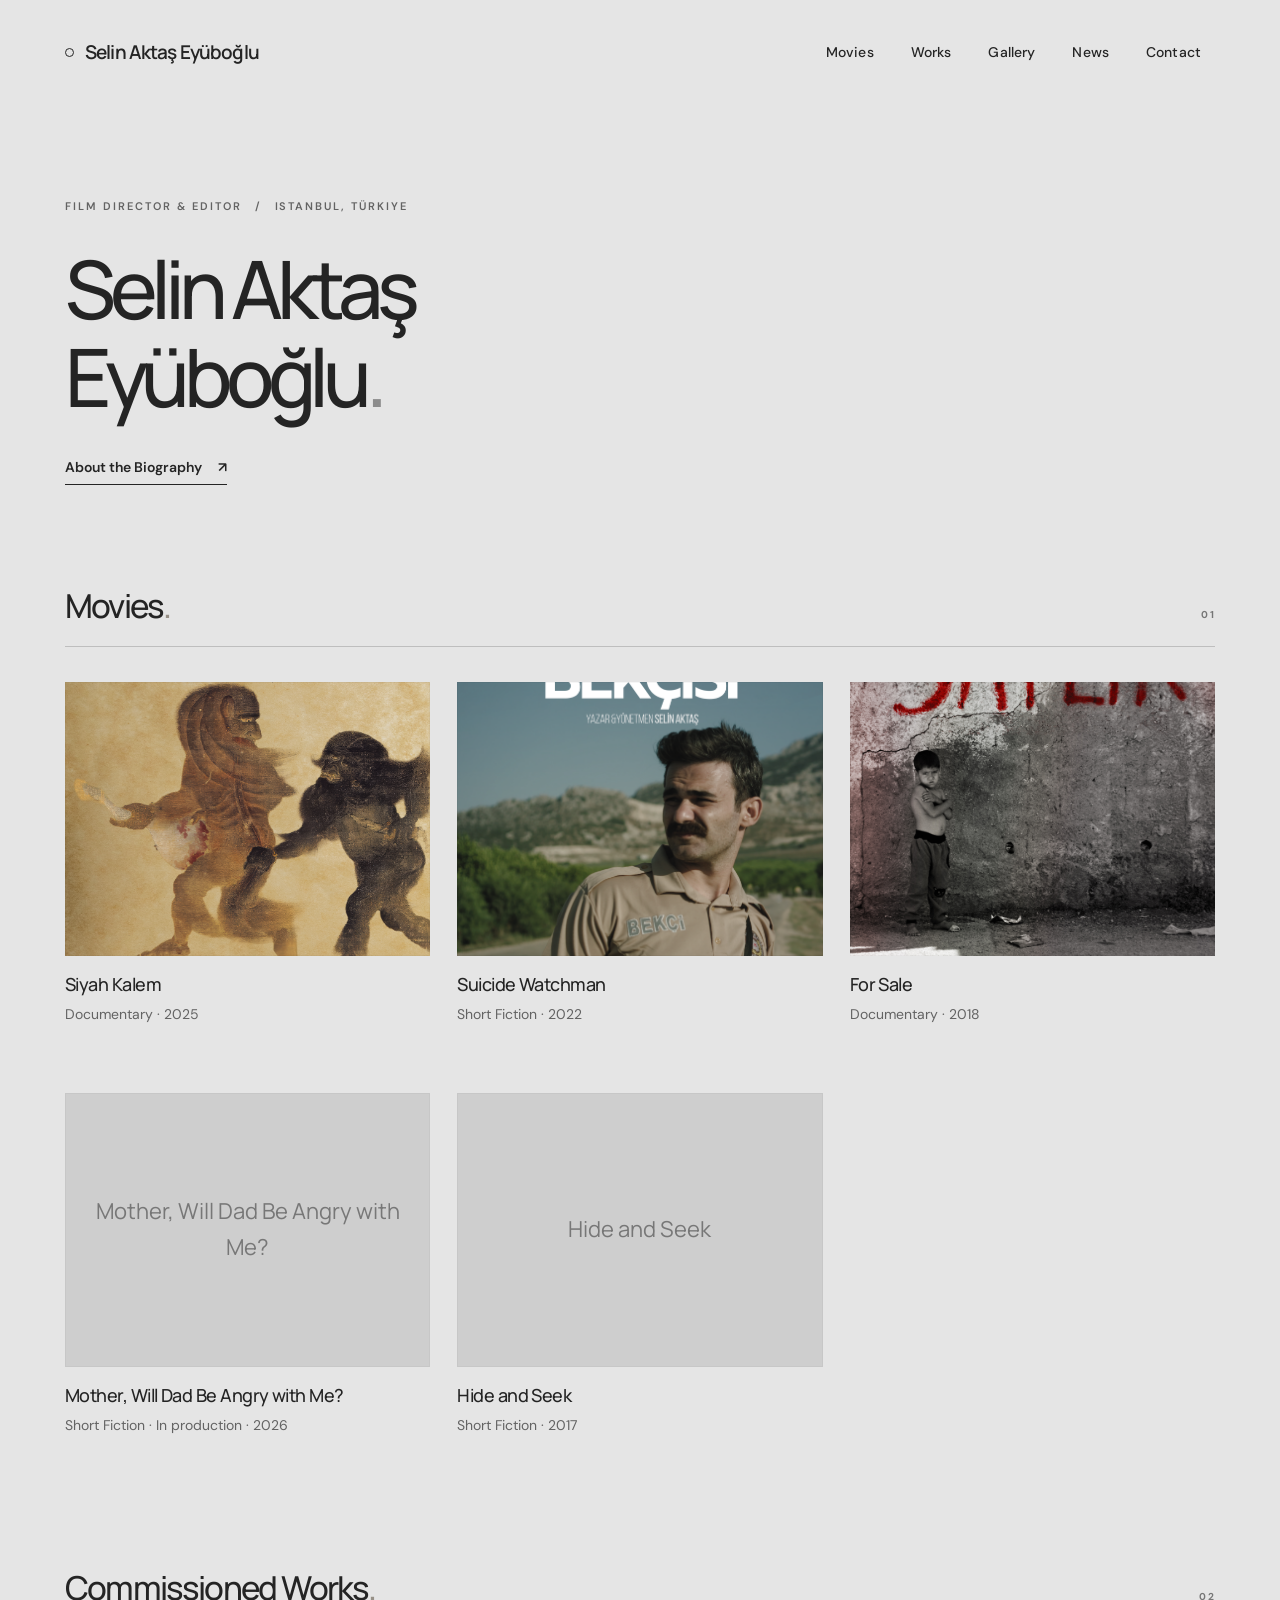
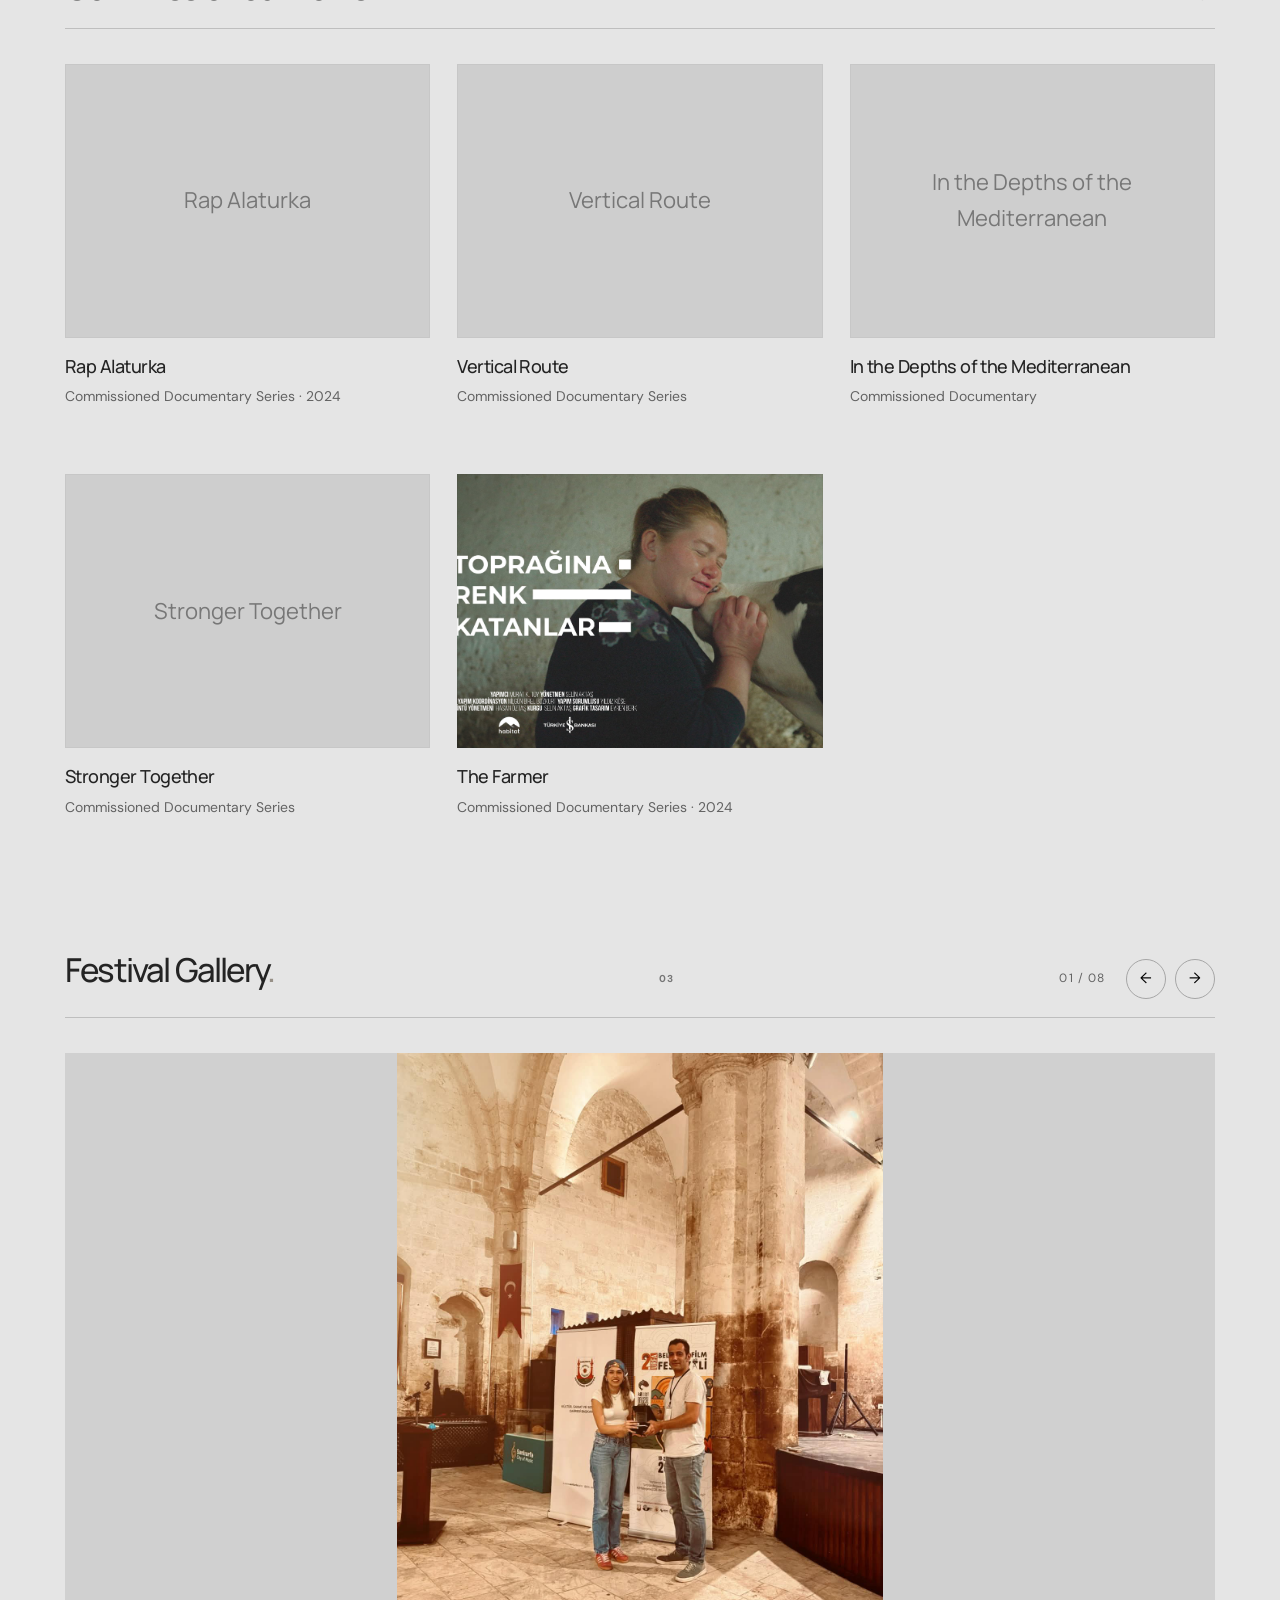
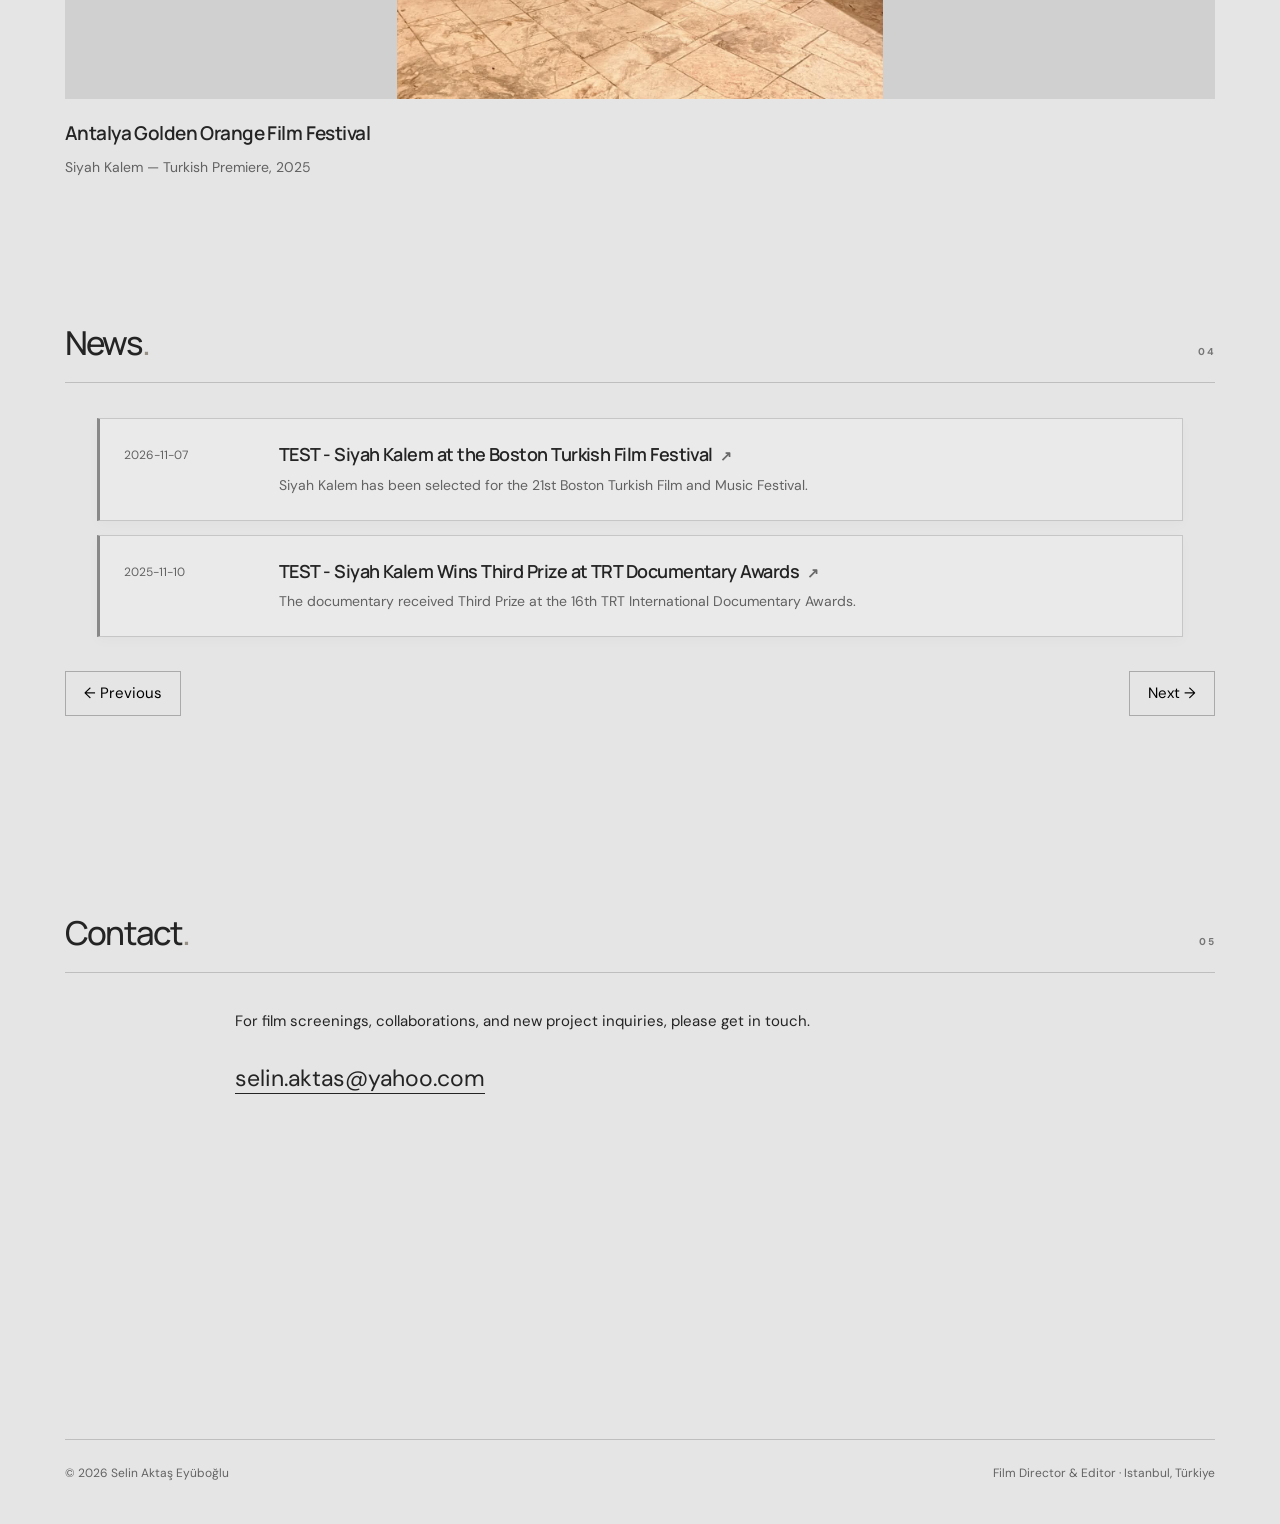
<file: index.html>
<!DOCTYPE html>

<html lang="en">

<head>
    <meta charset="utf-8" />
    <meta content="width=device-width,initial-scale=1" name="viewport" />
    <meta content="Films and documentary work by director and editor Selin Aktaş Eyüboğlu." name="description" />
    <meta content="#e5e5e5" name="theme-color" />

    <title>Selin Aktaş Eyüboğlu</title>
    <link href="https://fonts.googleapis.com" rel="preconnect" />
    <link crossorigin="" href="https://fonts.gstatic.com" rel="preconnect" />
    <link
        href="https://fonts.googleapis.com/css2?family=DM+Sans:wght@400;450;500;600;700&amp;family=Manrope:wght@400;500;600;700&amp;display=swap"
        rel="stylesheet" />
    <link href="assets/css/site.css?v=about1" rel="stylesheet" />
    <link href="assets/css/about-popup.css?v=1" rel="stylesheet" />
    <link rel="icon" type="image/png" href="assets/film.png"/>

</head>

<body>
    <header class="site-header" id="site-header">
        <div class="wrap header-inner"><a class="wordmark" href="#home"><span aria-hidden="true"
                    class="wordmark-dot"></span>Selin Aktaş Eyüboğlu</a>
            <button aria-controls="site-nav" aria-expanded="false" aria-label="Open navigation" class="menu-button"
                type="button">Menu <span aria-hidden="true">☰</span></button>
            <nav aria-label="Primary navigation" id="site-nav">
                <!-- <a href="#about">About</a> -->
                <a href="#movies">Movies</a>
                <a href="#commissioned-works">Works</a>
                <a href="#festival-gallery">Gallery</a>
                <a href="#news">News</a>
                <a href="#contact">Contact</a></nav>
        </div>
    </header>
    <main id="main-content">
        <section class="wrap home-hero-text single-page-section" data-reveal="" id="home">
            <p class="eyebrow">Film Director &amp; Editor <span class="eyebrow-sep">/</span> Istanbul, Türkiye</p>
            <h1>Selin Aktaş<br />Eyüboğlu<span class="name-period">.</span></h1>
            <a class="text-link" href="#about">About the Biography <span aria-hidden="true">↗</span></a>
        </section>
        <section class="wrap block home-movies single-page-section" data-reveal="" id="movies">
            <div class="section-title">
                <h2>Movies<span class="section-dot">.</span></h2><span class="section-mini">01</span>
            </div>
            <div class="film-grid" id="films-grid"></div>
        </section>
        <section class="wrap block" data-reveal="" id="commissioned-works">
            <div class="section-title">
                <h2>Commissioned Works<span class="section-dot">.</span></h2><span class="section-mini">02</span>
            </div>
            <div class="film-grid" id="commissions-grid"></div>
        </section>
        <section class="wrap block festival-works-section" data-reveal="" id="festival-gallery">
            <div class="section-title">
                <h2>Festival Gallery<span class="section-dot">.</span></h2><span class="section-mini">03</span>
                <div class="carousel-actions"><span aria-live="polite" class="festival-counter"
                        data-carousel-counter=""></span><button aria-label="Previous photo" class="carousel-arrow"
                        data-carousel-prev="" type="button">←</button><button aria-label="Next photo"
                        class="carousel-arrow" data-carousel-next="" type="button">→</button></div>
            </div>
            <div aria-label="Festival gallery" aria-roledescription="carousel"
                class="festival-carousel festival-gallery-v7" data-festival-carousel="" role="region" tabindex="0">
            </div>
            <p class="muted" hidden="" id="festival-empty">Festival photographs can be added in assets/js/content.js.
            </p>
        </section>
        <section class="wrap block single-page-section" data-reveal="" id="news">
            <div class="section-title">
                <h2>News<span class="section-dot">.</span></h2><span class="section-mini">04</span>
            </div>
            <div class="news-text-list" id="news-list"></div>
            <div class="news-pager" hidden="" id="news-pager"><button id="news-prev" type="button">←
                    Previous</button><span id="news-count"></span><button id="news-next" type="button">Next →</button>
            </div>
        </section>

        <section class="wrap block single-page-section" id="contact">
            <div class="section-title">
                <h2>Contact<span class="section-dot">.</span></h2><span class="section-mini">05</span>
            </div>
            <div class="reading contact-content">
                <p>For film screenings, collaborations, and new project inquiries, please get in touch.</p>
                <p><a class="email-link" href="mailto:selin.aktas@yahoo.com">selin.aktas@yahoo.com</a></p>
            </div>
        </section>
    </main>
    <footer class="site-footer wrap"><span>© <span id="year"></span> Selin Aktaş Eyüboğlu</span><span>Film Director & Editor
            · Istanbul, Türkiye</span></footer>
    <div aria-label="Film details" aria-modal="true" class="film-detail-panel" hidden="" id="film-detail" role="dialog">
        <div class="wrap detail-head"><button class="detail-close" id="film-close" type="button">Close ×</button></div>
        <article class="wrap film-page" id="film-detail-content"></article>
    </div>
    <div aria-hidden="true" aria-label="Image viewer" aria-modal="true" class="lightbox" hidden="" id="site-lightbox"
        role="dialog">
        <div class="lightbox-backdrop" data-lightbox-close=""></div>
        <div class="lightbox-content"><button aria-label="Close image viewer" class="lightbox-close"
                data-lightbox-close="" type="button">×</button><img alt="" id="lightbox-image" />
            <div class="lightbox-toolbar"><button aria-label="Previous image" id="lightbox-prev"
                    type="button">←</button>
                <p aria-live="polite" id="lightbox-caption"></p><button aria-label="Next image" id="lightbox-next"
                    type="button">→</button>
            </div>
        </div>
    </div>
    <script src="assets/js/content.js"></script>
    <script defer="" src="assets/js/site.js?v=about1"></script>
    <div aria-labelledby="about-modal-title" aria-modal="true" class="about-modal" hidden="" id="about-modal"
        role="dialog">
        <div class="about-modal-backdrop" data-about-close=""></div>
        <div class="about-modal-panel" role="document" tabindex="-1">
            <div class="about-modal-header"><span id="about-modal-title">About the Biography</span><button
                    aria-label="Close About" class="about-modal-close" id="about-modal-close" type="button">Close
                    ×</button></div>
            <section class="wrap block about-popup-inner">
                <div class="section-title">
                    <h2>About<span class="section-dot">.</span></h2>
                </div>
                <div class="about-layout">
                    <div class="reading">
                        <div id="about-bio"></div>
                        <h2>Statement</h2>
                        <div id="about-statement"></div>
                    </div>
                    <aside class="about-portrait" id="about-portrait">
                        <div class="profile-placeholder">Portrait image can be added in content.js</div>
                    </aside>
                </div>
            </section>
        </div>
    </div>
    <script defer="True" src="assets/js/about-popup.js?v=1"></script>
</body>

</html>
</file>
<file: assets/css/site.css>
/* Selin Aktaş Eyüboğlu — editorial light theme */
:root{--bg:#e5e5e5;--ink:#242424;--muted:#636363;--rule:#bebebe;--width:1150px;--paper:#f0f0f0;--ease:cubic-bezier(.22,1,.36,1)}
*{box-sizing:border-box}html{scroll-behavior:smooth;scroll-padding-top:110px}body{margin:0;background:var(--bg);color:var(--ink);font-family:"DM Sans",system-ui,sans-serif;font-size:17px;line-height:1.62;-webkit-font-smoothing:antialiased}a{color:inherit;text-decoration:none}img{max-width:100%;display:block}button{font:inherit}.wrap{width:min(calc(100% - 64px),var(--width));margin-inline:auto}::selection{background:#b9b5b0;color:#171717}a:focus-visible,button:focus-visible{outline:2px solid #373737;outline-offset:4px}
.site-header{position:sticky;top:0;z-index:70;background:rgba(229,229,229,.91);border-bottom:1px solid transparent;backdrop-filter:blur(16px);-webkit-backdrop-filter:blur(16px);transition:box-shadow .4s,border-color .4s,background .4s}.site-header.scrolled{border-bottom-color:var(--rule);box-shadow:0 9px 35px rgba(0,0,0,.045);background:rgba(229,229,229,.96)}.header-inner{min-height:105px;display:flex;align-items:center;justify-content:space-between;gap:25px;transition:min-height .35s var(--ease)}.site-header.scrolled .header-inner{min-height:72px}.wordmark{font-family:Manrope,sans-serif;font-size:19px;font-weight:600;letter-spacing:-.045em;display:inline-flex;align-items:center;gap:11px}.wordmark-dot{width:9px;height:9px;border:1.5px solid var(--ink);border-radius:50%;flex:none}.site-header nav{display:flex;align-items:center;gap:9px}.site-header nav a{padding:9px 14px;font-size:14px;font-weight:500;letter-spacing:.01em;border-radius:24px;transition:background .25s,color .25s,transform .25s}.site-header nav a:hover{background:rgba(38,38,38,.07);transform:translateY(-1px)}.site-header nav a[aria-current]{background:var(--ink);color:var(--bg)}.menu-button{display:none}
h1,h2,h3,p{margin-top:0}h1,h2,h3{font-family:Manrope,sans-serif}h1{font-size:clamp(45px,6.1vw,89px);font-weight:500;letter-spacing:-.078em;line-height:1.09;margin-bottom:31px}h2{font-size:clamp(25px,3vw,38px);font-weight:500;letter-spacing:-.055em;line-height:1.3;margin-bottom:22px}h3{letter-spacing:-.03em}.eyebrow{font-size:11px;font-weight:600;letter-spacing:.18em;text-transform:uppercase;color:var(--muted)}.eyebrow-sep{padding:0 8px}.home-intro{padding:100px 0 126px;display:grid;grid-template-columns:minmax(0,1.3fr) minmax(255px,.7fr);gap:clamp(35px,8vw,110px);align-items:center}.name-period{color:#8c8c8c}.lead{font-size:clamp(18px,2vw,24px);font-weight:400;line-height:1.56;color:#4a4a4a;max-width:590px;margin-bottom:28px}.text-link{font-size:14px;font-weight:600;display:inline-flex;gap:16px;align-items:center;border-bottom:1px solid var(--ink);padding-bottom:6px;transition:gap .25s}.text-link:hover{gap:24px}.profile-frame{position:relative;aspect-ratio:4/5;background:#d2d2d2;overflow:hidden}.profile-frame img,.about-portrait img{width:100%;height:100%;object-fit:cover;filter:grayscale(100%);transition:filter .5s,transform .8s var(--ease)}.profile-frame:hover img,.about-portrait:hover img{filter:grayscale(45%);transform:scale(1.025)}.profile-placeholder{width:100%;height:100%;min-height:270px;display:flex;flex-direction:column;justify-content:center;align-items:center;text-align:center;color:#777;background:linear-gradient(140deg,#d8d8d8,#ccc);gap:15px;padding:25px}.profile-placeholder span{font-family:Manrope;font-size:24px}.profile-placeholder small{font-size:12px;max-width:200px}.profile-frame-label{position:absolute;bottom:0;left:0;right:0;background:rgba(235,235,235,.88);backdrop-filter:blur(7px);padding:11px 17px;text-transform:uppercase;letter-spacing:.13em;font-size:10px;font-weight:600}.profile-frame-label span{padding:0 5px}.block{padding-bottom:116px}.section-title{display:flex;justify-content:space-between;align-items:baseline;gap:20px;margin-bottom:35px;padding-bottom:18px;border-bottom:1px solid var(--rule)}.section-title h2{margin-bottom:0}.section-title a{font-size:13px;font-weight:600;transition:transform .3s}.section-title a:hover{transform:translateX(4px)}.film-grid{display:grid;grid-template-columns:repeat(3,minmax(0,1fr));column-gap:27px;row-gap:52px}.film-tile{display:block}.tile-image{aspect-ratio:4/3;background:#cecece;overflow:hidden;position:relative}.tile-image:after{content:"";position:absolute;inset:0;border:1px solid rgba(30,30,30,.04);pointer-events:none}.tile-image img{width:100%;height:100%;object-fit:cover;transition:transform .7s var(--ease),filter .5s}.film-tile:hover .tile-image img{transform:scale(1.055);filter:contrast(1.05)}.film-tile:hover .tile-caption h3{text-decoration:underline;text-underline-offset:5px}.tile-placeholder{height:100%;display:grid;place-items:center;padding:26px;font-family:Manrope;font-size:22px;text-align:center;color:#777;transition:background .3s}.film-tile:hover .tile-placeholder{background:#bfbfbf}.tile-caption{padding:14px 0}.tile-caption h3{font-size:20px;font-weight:500;margin:0 0 3px}.tile-caption span,.muted{color:var(--muted);font-size:14px}.page-head{padding:84px 0 54px}.page-head h1{margin-bottom:14px}.reading{max-width:810px;padding-bottom:95px}.reading h2{margin-top:36px}.reading p{margin-bottom:23px;line-height:1.78}.about-layout{display:grid;grid-template-columns:minmax(0,1.7fr) minmax(220px,.8fr);align-items:start;gap:80px}.about-portrait{margin-top:35px;aspect-ratio:4/5;overflow:hidden;background:#d2d2d2}.film-page{padding:75px 0 105px}.film-page h1{max-width:920px}.film-meta{color:var(--muted);margin-bottom:34px}.video{position:relative;width:100%;max-width:940px;aspect-ratio:16/9;background:#ccc}.video iframe{position:absolute;inset:0;width:100%;height:100%;border:0}.hero-poster{margin:0 0 35px;max-width:600px}.detail-section{margin-top:65px;max-width:960px}.detail-section h2{padding-bottom:17px;border-bottom:1px solid var(--rule)}.detail-section.reading{padding:0}.festival-list{list-style:none;margin:0;padding:0}.festival-list li{padding:13px 0;border-bottom:1px solid var(--rule);font-size:15px}.gallery{display:grid;grid-template-columns:repeat(3,minmax(0,1fr));gap:16px}.gallery figure{margin:0}.gallery a{display:block;overflow:hidden;position:relative;cursor:zoom-in}.gallery img{width:100%;aspect-ratio:3/2;object-fit:cover;transition:transform .65s var(--ease),filter .4s}.gallery a:hover img{transform:scale(1.06);filter:brightness(.85)}.gallery figcaption{font-size:12px;color:var(--muted);padding-top:8px}.news-row{display:grid;grid-template-columns:180px 1fr;padding:20px 0;border-bottom:1px solid var(--rule);gap:20px}.news-row a{transition:padding-left .3s}.news-row a:hover{padding-left:8px}.news-row time,.news-item time{color:var(--muted);font-size:14px}.news-item{border-bottom:1px solid var(--rule);padding:25px 0 40px}.news-item h2{margin:10px 0}.news-list{max-width:820px}.email-link{font-size:23px;border-bottom:1px solid}.contact-content{min-height:35vh}.site-footer{display:flex;justify-content:space-between;gap:20px;font-size:12px;color:var(--muted);padding-top:24px;padding-bottom:40px;border-top:1px solid var(--rule)}
/* Accessible in-page image viewer */
.lightbox[hidden]{display:none!important}.lightbox{position:fixed;inset:0;z-index:200;display:grid;place-items:center;padding:18px}.lightbox-backdrop{position:absolute;inset:0;background:rgba(13,13,13,.93);backdrop-filter:blur(9px)}.lightbox-content{position:relative;z-index:1;width:min(1100px,100%);max-height:95dvh;display:flex;flex-direction:column;align-items:center;justify-content:center}.lightbox-content img{max-height:calc(95dvh - 90px);width:auto;max-width:100%;object-fit:contain}.lightbox-close{position:absolute;top:0;right:0;z-index:2;background:rgba(23,23,23,.6);color:white;border:1px solid #888;border-radius:50%;width:42px;height:42px;cursor:pointer;font-size:29px}.lightbox-toolbar{display:flex;align-items:center;justify-content:center;gap:20px;width:100%;color:#f0f0f0;padding:14px 0}.lightbox-toolbar p{margin:0;flex:1;text-align:center;font-size:13px}.lightbox-toolbar button{border:1px solid #777;background:transparent;color:white;border-radius:50%;height:38px;width:38px;cursor:pointer}.lightbox-toolbar button:disabled{opacity:.3;cursor:default}body.lightbox-open{overflow:hidden}
[data-reveal]{opacity:0;transform:translateY(22px);transition:opacity .75s var(--ease),transform .75s var(--ease)}[data-reveal].is-visible{opacity:1;transform:none}
@media(max-width:900px){.home-intro{gap:35px}.about-layout{gap:35px}.film-grid{grid-template-columns:repeat(2,minmax(0,1fr))}.header-inner{min-height:82px}.site-header.scrolled .header-inner{min-height:68px}.wordmark{font-size:17px}.menu-button{display:block;background:none;border:0;padding:12px 0;color:var(--ink);cursor:pointer;font-size:14px}.site-header nav{display:none;position:absolute;top:100%;left:0;right:0;padding:18px 32px 28px;background:var(--bg);border-bottom:1px solid var(--rule);flex-direction:column;align-items:stretch;gap:2px}.site-header nav.open{display:flex}.site-header nav a{padding:12px 14px}.home-intro{padding:75px 0 95px}}
@media(max-width:620px){.wrap{width:calc(100% - 36px)}.home-intro{grid-template-columns:1fr;gap:45px;padding:55px 0 75px}.profile-frame{max-width:420px;aspect-ratio:5/4}.film-grid,.gallery,.about-layout{grid-template-columns:1fr}.page-head{padding:58px 0 28px}.block{padding-bottom:76px}.about-portrait{max-width:400px;margin:0 0 55px}.reading{padding-bottom:30px}.news-row{grid-template-columns:1fr;gap:5px}.site-footer{flex-direction:column}.film-page{padding-top:48px}.wordmark{font-size:15px}.section-title{align-items:center}.section-title a{white-space:nowrap}}
@media(prefers-reduced-motion:reduce){html{scroll-behavior:auto}*,*:before,*:after{animation:none!important;transition:none!important}[data-reveal]{opacity:1;transform:none}}

/* v4 – cinematic editorial hero and news imagery */
.hero-editorial{border-bottom:1px solid var(--rule);position:relative;overflow:hidden}.hero-topline,.hero-baseline{display:flex;justify-content:space-between;gap:20px;font-size:10px;letter-spacing:.17em;font-weight:700;color:#656565}.hero-topline{padding-top:28px;border-top:1px solid var(--rule)}.hero-baseline{border-top:1px solid var(--rule);padding-top:16px;padding-bottom:25px}.hero-layout{padding:62px 0 82px;display:grid;grid-template-columns:minmax(0,1.65fr) minmax(240px,.75fr);gap:clamp(35px,5.2vw,78px);align-items:center}.hero-main{min-width:0}.hero-index{display:flex;align-items:center;gap:16px;font-size:10px;letter-spacing:.2em;font-weight:700;color:var(--muted);margin-bottom:40px}.index-line{width:55px;height:1px;background:var(--ink)}.hero-name{font-family:Manrope,sans-serif;font-size:clamp(64px,7.1vw,112px);letter-spacing:-.093em;line-height:1.02;font-weight:500;white-space:nowrap;margin:0 0 48px}.hero-name em{font-weight:400;font-family:Georgia,serif;letter-spacing:-.082em}.hero-point{color:#8e8981}.hero-lower{display:flex;align-items:start;gap:21px;margin-bottom:56px}.hero-star{font-size:40px;line-height:1;display:inline-block;animation:hero-spin 40s linear infinite}.hero-lower p{font-family:Georgia,serif;font-size:clamp(25px,3vw,43px);line-height:1.28;letter-spacing:-.025em;margin:0}.hero-lower i{font-weight:400;color:#79756f}.hero-bottom{display:flex;align-items:center;justify-content:space-between;gap:20px;border-top:1px solid var(--rule);padding-top:18px}.hero-bottom p{font-size:12px;color:#777;letter-spacing:.04em;margin:0}.hero-explore{display:flex;align-items:center;gap:23px;font-size:14px;font-weight:650;transition:gap .3s}.hero-explore:hover{gap:35px}.hero-explore span{font-size:23px;line-height:1}.hero-visual{align-self:stretch;display:flex;flex-direction:column;justify-content:center}.hero-photo{aspect-ratio:4/5;overflow:hidden;background:#cecece;position:relative}.hero-photo:after{content:"";position:absolute;inset:0;box-shadow:inset 0 0 0 1px rgba(0,0,0,.07);pointer-events:none}.hero-photo img{width:100%;height:100%;object-fit:cover;filter:grayscale(1);transition:transform 1s var(--ease),filter .8s}.hero-visual:hover .hero-photo img{transform:scale(1.04);filter:grayscale(.35)}.hero-photo-empty{height:100%;display:flex;flex-direction:column;justify-content:center;align-items:center;text-align:center;gap:12px;background:linear-gradient(155deg,#d9d9d9,#bdbdbd);color:#777;padding:25px}.hero-photo-empty span{font-family:Georgia,serif;font-size:30px;font-style:italic}.hero-photo-empty small{max-width:190px;font-size:12px}.hero-photo-foot{display:flex;justify-content:space-between;gap:8px;padding-top:12px;font-size:9px;letter-spacing:.11em;font-weight:650}.hero-photo-note{margin:30px 0 0;max-width:270px;font-family:Georgia,serif;font-size:16px;line-height:1.48;color:#777}.section-dot{color:#979087}.section-mini{font-size:10px;letter-spacing:.15em;color:#767676;font-weight:700}.home-movies{padding-top:98px}.home-commissions{padding-top:3px}.news-grid{display:grid;grid-template-columns:repeat(3,minmax(0,1fr));gap:30px}.news-card{min-width:0;border-top:1px solid var(--rule);padding-top:13px}.news-card-media{aspect-ratio:3/2;display:flex;position:relative;overflow:hidden;background:#d2d2d2;color:#737373}.news-card-media img{height:100%;width:100%;object-fit:cover;filter:grayscale(1);transition:transform .75s var(--ease),filter .5s}.news-card:hover .news-card-media img{transform:scale(1.045);filter:grayscale(.25)}.news-card-media.no-photo{align-items:flex-end;padding:20px;background:linear-gradient(145deg,#d2d2d2,#c2c2c2)}.news-card-media.no-photo span{font-size:13px;letter-spacing:.14em;font-weight:600}.news-card-media.no-photo span span{font-size:23px}.news-card-body{padding:18px 0}.news-card-body time{font-size:11px;color:#777;letter-spacing:.06em}.news-card-body h3{font-size:21px;line-height:1.3;font-weight:550;margin:9px 0 10px}.news-card-body h2{font-size:clamp(23px,2.5vw,31px);margin:10px 0 13px}.news-card-body p{color:#646464;font-size:14px;line-height:1.65}.news-read{display:inline-flex;gap:16px;border-bottom:1px solid;padding-bottom:3px;font-size:12px;font-weight:700}.news-page-grid{grid-template-columns:repeat(2,minmax(0,1fr));scroll-margin-top:120px}.news-card-full{scroll-margin-top:115px}.news-card-full .news-card-body p{font-size:16px}.news-card-full .news-card-media{aspect-ratio:16/10}@keyframes hero-spin{to{transform:rotate(360deg)}}@media(max-width:1030px){.hero-name{font-size:clamp(52px,7.5vw,82px)}.hero-layout{gap:36px}}@media(max-width:700px){.hero-layout{grid-template-columns:1fr;padding:48px 0 65px;gap:40px}.hero-name{font-size:clamp(47px,11.5vw,80px);margin-bottom:35px;white-space:normal}.hero-index{margin-bottom:24px}.hero-lower{margin-bottom:36px}.hero-visual{max-width:430px}.hero-photo{aspect-ratio:5/4}.hero-photo-note{margin-top:14px}.hero-topline,.hero-baseline{font-size:9px}.news-grid,.news-page-grid{grid-template-columns:1fr;gap:28px}.home-movies{padding-top:68px}.hero-bottom{flex-wrap:wrap}}@media(prefers-reduced-motion:reduce){.hero-star{animation:none}}

/* v5: understated single-column intro and smaller type */
body{font-size:15px}
.home-hero-text{padding:105px 0 110px;min-height:510px;display:flex;flex-direction:column;align-items:flex-start;justify-content:center}
.home-hero-text h1{font-size:clamp(51px,6.3vw,86px);margin:18px 0 35px;line-height:1.09}
.home-hero-text .lead{max-width:620px;font-size:clamp(17px,1.75vw,21px)}
.home-movies{padding-top:0}
.section-title h2{font-size:clamp(24px,2.7vw,33px)}
.tile-caption h3{font-size:18px}
.news-text-list{max-width:1100px}
.news-entry{display:grid;grid-template-columns:145px minmax(0,1fr);gap:24px;padding:25px 0;border-bottom:1px solid var(--rule)}
.news-entry time{font-size:12px;color:var(--muted);padding-top:4px}
.news-entry h3{font-size:18px;font-weight:600;line-height:1.35;margin:0 0 9px}
.news-entry h3 a:hover{text-decoration:underline;text-underline-offset:4px}
.news-entry h3 span{font-size:14px}
.news-entry p{max-width:760px;color:#626262;font-size:14px;line-height:1.65;margin:0 0 10px}
.news-external{font-size:12px;text-decoration:underline;text-underline-offset:4px}
.pagination{display:flex;justify-content:space-between;align-items:center;padding-bottom:100px;font-size:13px;gap:20px}
.pagination a{border-bottom:1px solid;padding-bottom:5px}
.festival-carousel{display:flex;overflow-x:auto;scroll-snap-type:x mandatory;gap:24px;scrollbar-width:thin;scroll-behavior:smooth;padding:2px 0 20px}
.festival-slide{flex:0 0 min(460px,78vw);scroll-snap-align:start;min-width:0}
.festival-slide>a{display:block;overflow:hidden;background:#cecece;cursor:zoom-in;aspect-ratio:4/3}
.festival-slide img{width:100%;height:100%;object-fit:cover;transition:transform .6s ease,filter .6s ease;filter:grayscale(1)}
.festival-slide>a:hover img{transform:scale(1.035);filter:grayscale(.2)}
.festival-slide-description{padding:15px 3px 5px}
.festival-slide-description h3{font-size:17px;font-weight:600;margin-bottom:7px}
.festival-slide-description p{font-size:14px;color:#626262;line-height:1.6}
.carousel-actions{display:flex;gap:8px}
.carousel-arrow{border:1px solid #a6a6a6;border-radius:50%;width:40px;height:40px;background:transparent;cursor:pointer;transition:background .2s,transform .2s}
.carousel-arrow:hover{background:#d2d2d2;transform:translateY(-2px)}
.carousel-arrow:disabled{opacity:.25;cursor:default;transform:none}
@media(max-width:620px){.home-hero-text{padding:65px 0 75px;min-height:0}.news-entry{grid-template-columns:1fr;gap:6px;padding:21px 0}.festival-slide{flex-basis:85vw}}
@media(prefers-reduced-motion:reduce){.festival-carousel{scroll-behavior:auto}}

/* v6: consistent content alignment across About, Movies, News and Contact */
:root{--width:1150px}
.page-head,.about-layout,.contact-content,.news-text-list,.pagination,.festival-works-section{margin-left:auto;margin-right:auto}
.page-head{padding-top:80px;padding-bottom:42px}
.page-head h1{font-size:clamp(42px,5.4vw,70px);line-height:1.12;margin:0 0 14px}
.page-head > p{max-width:720px}
.contact-content{padding-top:0}
/* Each news item reads as a discrete editorial row; no extra Read More links */
.news-text-list{width:min(calc(100% - 64px),var(--width));max-width:var(--width)}
section.wrap.news-text-list{width:min(calc(100% - 64px),var(--width));max-width:var(--width)}
.news-entry{position:relative;border:1px solid rgba(45,45,45,.10);border-bottom:1px solid rgba(45,45,45,.20);background:rgba(255,255,255,.13);box-shadow:0 2px 7px rgba(0,0,0,.017);padding:23px 25px;gap:25px;margin-bottom:12px;transition:background .25s ease,box-shadow .25s ease,transform .25s ease,border-color .25s ease}
.news-entry:hover{background:rgba(255,255,255,.33);box-shadow:0 9px 25px rgba(0,0,0,.06);transform:translateY(-2px);border-color:rgba(45,45,45,.19)}
.news-entry:last-child{margin-bottom:0}
.news-entry h3{margin-bottom:7px}
.news-entry h3 a{display:inline;text-decoration:none}
.news-entry h3 a:hover{text-decoration:underline;text-underline-offset:4px}
.news-entry p{margin-bottom:0}
.news-link-icon{display:inline-block;font-size:.8em;margin-left:4px;opacity:.65;transition:transform .2s ease}
.news-entry h3 a:hover .news-link-icon{transform:translate(2px,-2px)}
/* Genuine one-image-at-a-time carousel */
.festival-carousel{display:block!important;overflow:visible!important;scroll-snap-type:none!important;padding:0!important;max-width:100%;min-width:0}
.festival-carousel .festival-slide{display:block;flex:none;width:100%;max-width:100%;margin:0}
.festival-carousel .festival-slide[hidden]{display:none!important}
.festival-slide>a{display:block;width:100%;aspect-ratio:16/9;overflow:hidden;background:#cfcfcf}
.festival-slide img{width:100%;height:100%;object-fit:contain;filter:none;background:#d0d0d0}
.festival-slide>a:hover img{transform:scale(1.015);filter:none}
.festival-slide-description{padding:20px 0 8px;max-width:850px}
.festival-slide-description h3{font-size:19px}
.festival-slide-description p{font-size:14px}
.carousel-actions{align-items:center;gap:9px}
.festival-counter{font-size:12px;font-variant-numeric:tabular-nums;letter-spacing:.09em;color:var(--muted);margin-right:12px}
@media(max-width:620px){
 .page-head{padding-top:52px;padding-bottom:30px}
 .news-text-list,section.wrap.news-text-list{width:calc(100% - 36px)}
 .news-entry{padding:18px 16px;gap:6px}
 .festival-slide>a{aspect-ratio:4/3}
 .festival-counter{margin-right:4px}
}
@media(prefers-reduced-motion:reduce){.news-entry:hover{transform:none}}

/* v7 definitive gallery, isolated from legacy carousel layout */
.festival-gallery-v7 { position:relative!important; display:block!important; overflow:hidden!important; width:100%!important; max-width:100%!important; scroll-snap-type:none!important; scroll-behavior:auto!important; padding:0!important; }
.festival-gallery-v7 > .festival-gallery-frame { display:block!important; width:100%!important; max-width:100%!important; flex:none!important; margin:0!important; }
.festival-gallery-v7 > .festival-gallery-frame:not(.is-current) { display:none!important; }
.festival-gallery-v7 > .festival-gallery-frame[hidden] { display:none!important; }
.festival-gallery-v7 .festival-gallery-frame > a { display:block; height:auto; aspect-ratio:16/9; background:#cecece; }
.festival-gallery-v7 .festival-gallery-frame img { width:100%;height:100%;object-fit:contain; }
.festival-gallery-v7 .festival-slide-description { max-width:850px; padding:19px 0 13px; }
/* All main page titles share the same wrap left edge and top padding */
.wrap.page-head { width:min(calc(100% - 64px),var(--width)); margin:0 auto; padding:75px 0 45px; }
.wrap.page-head h1 { margin-top:0; }
.wrap.about-layout,.wrap.contact-content,.wrap.news-text-list { width:min(calc(100% - 64px),var(--width)); max-width:var(--width); margin-inline:auto; }
.wrap.about-layout .reading { max-width:none; }
.news-text-list .news-entry { display:grid; grid-template-columns:145px minmax(0,1fr); align-items:start; border:1px solid #c6c6c6; border-left:3px solid #888; padding:23px 24px; margin:0 0 14px; background:rgba(255,255,255,.18); box-shadow:0 4px 12px rgba(0,0,0,.025); }
.news-text-list .news-entry:hover { background:rgba(255,255,255,.38); box-shadow:0 8px 22px rgba(0,0,0,.065); }
@media(max-width:620px) { .wrap.page-head,.wrap.about-layout,.wrap.contact-content,.wrap.news-text-list { width:calc(100% - 36px); } .wrap.page-head { padding:50px 0 30px; } .news-text-list .news-entry { grid-template-columns:1fr; gap:6px; padding:18px; } .festival-gallery-v7 .festival-gallery-frame > a { aspect-ratio:4/3; } }


/* Static single-page refinements */
body{font-size:15px}.home-hero-text{padding-top:92px;padding-bottom:100px;min-height:420px}
.single-page-section{scroll-margin-top:110px}.page-head{padding-top:70px;padding-bottom:30px}
.section-tight{padding-bottom:70px}.film-tile{cursor:pointer;text-align:left;border:0;padding:0;background:transparent;width:100%;color:inherit;font:inherit}
.film-tile:focus-visible{outline:2px solid #333;outline-offset:5px}
.section-divider{height:1px;background:var(--rule);margin:20px 0 70px}
.festival-gallery-v7 .festival-gallery-frame[hidden]{display:none!important}
.festival-slide-placeholder{display:grid;place-items:center;min-height:280px;background:#d1d1d1;color:#777}
.news-empty{border:1px solid var(--rule);padding:25px;color:#666}
.news-text-list .news-entry{grid-template-columns:130px minmax(0,1fr)}
.news-entry h3 a{color:inherit}
.news-entry p{margin:0}.news-pager{display:flex;align-items:center;justify-content:space-between;padding:20px 0 80px;gap:20px}.news-pager button{background:none;border:1px solid #aaa;padding:9px 18px;cursor:pointer}.news-pager button:disabled{opacity:.25;cursor:default}
.film-detail-panel[hidden]{display:none!important}.film-detail-panel{position:fixed;inset:0;z-index:120;overflow-y:auto;background:var(--bg);overscroll-behavior:contain}.detail-head{display:flex;justify-content:flex-end;padding:18px 0}.detail-close{border:1px solid #aaa;background:transparent;cursor:pointer;padding:9px 17px}.detail-close:hover{background:#d7d7d7}.film-detail-panel .film-page{padding-top:25px}.film-detail-panel .detail-section{max-width:100%}
.image-missing{background:#ccc;min-height:150px;display:grid;place-items:center;color:#777;text-align:center;padding:20px}
.gallery-empty{font-size:13px;color:var(--muted)}
#about .about-portrait{margin-top:0}.about-layout{padding-bottom:55px}.festival-works-section{scroll-margin-top:110px}
@media(max-width:620px){.home-hero-text{padding-top:60px;min-height:0}.news-text-list .news-entry{grid-template-columns:1fr}.film-detail-panel .film-page{padding-top:12px}}
</file>
<file: assets/css/about-popup.css>
/* About popup: responsive, scrollable, matches the grey editorial design. */
.about-modal[hidden]{display:none!important}
.about-modal{position:fixed;inset:0;z-index:160;display:flex;align-items:center;justify-content:center;padding:clamp(12px,3vw,38px)}
.about-modal-backdrop{position:absolute;inset:0;background:rgba(20,20,20,.68);backdrop-filter:blur(7px)}
.about-modal-panel{position:relative;z-index:1;width:min(1070px,100%);max-height:min(90dvh,900px);overflow-y:auto;overscroll-behavior:contain;background:#e5e5e5;color:#232323;box-shadow:0 28px 100px rgba(0,0,0,.28);border:1px solid rgba(255,255,255,.35);outline:none}
.about-modal-header{position:sticky;top:0;z-index:2;display:flex;justify-content:space-between;align-items:center;gap:12px;padding:18px clamp(22px,4vw,50px);background:rgba(229,229,229,.96);backdrop-filter:blur(14px);border-bottom:1px solid #c4c4c4;font-size:12px;text-transform:uppercase;letter-spacing:.12em}
.about-modal-close{padding:9px 13px;border:1px solid #aaa;background:transparent;color:inherit;cursor:pointer;font:inherit;letter-spacing:normal;text-transform:none;transition:background .2s,border-color .2s}
.about-modal-close:hover{background:#d4d4d4;border-color:#555}
.about-popup-inner{width:auto!important;max-width:none!important;margin:0!important;padding:clamp(25px,5vw,55px)!important}
.about-popup-inner .section-title{margin-bottom:30px}
.about-popup-inner .about-layout{grid-template-columns:minmax(0,1.7fr) minmax(210px,.8fr);gap:clamp(20px,5vw,65px);padding-bottom:0}
.about-popup-inner .reading{padding-bottom:0}
.about-popup-inner .reading h2:first-child{margin-top:0}
.about-popup-inner .about-portrait{margin:0;align-self:start}
body.about-modal-open{overflow:hidden}
@media(max-width:700px){.about-modal{padding:0;align-items:stretch}.about-modal-panel{max-height:100dvh;width:100%}.about-popup-inner .about-layout{grid-template-columns:1fr}.about-popup-inner .about-portrait{max-width:330px;margin-top:4px}.about-modal-header{padding:14px 20px}}
@media(prefers-reduced-motion:no-preference){.about-modal-panel{animation:about-appear .26s ease both}@keyframes about-appear{from{opacity:0;transform:translateY(13px) scale(.99)}to{opacity:1;transform:none}}}
</file>
